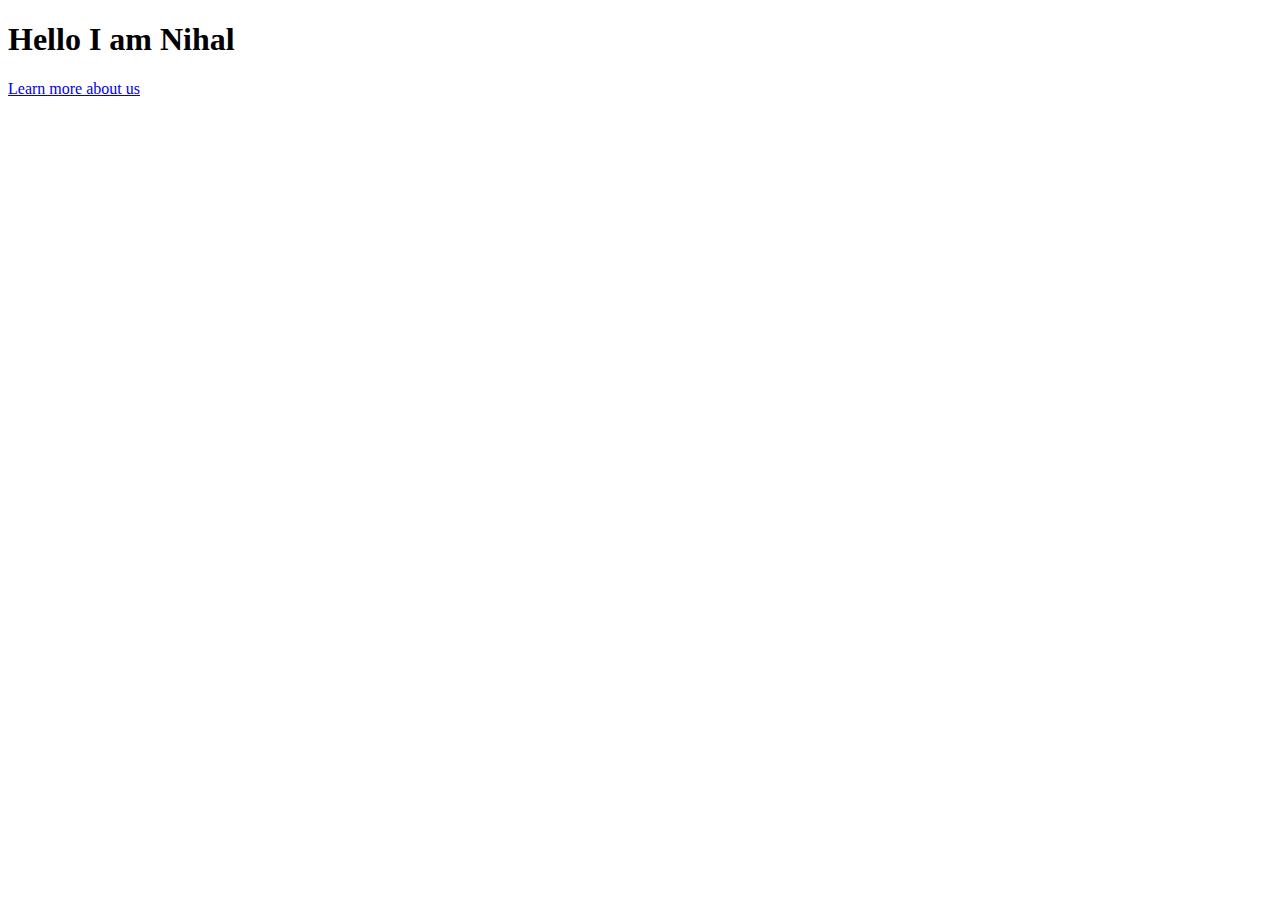
<file: index.htm>
<!DOCTYPE html>
<html lang="en">
<head>
    <meta charset="UTF-8">
    <meta name="viewport" content="width=device-width, initial-scale=1.0">
    <title>Document</title>
</head>
<body>
    <h1>Hello I am Nihal </h1>
     <a href="Amazone/index.html">Learn more about us</a>
</body>
</html>
</file>
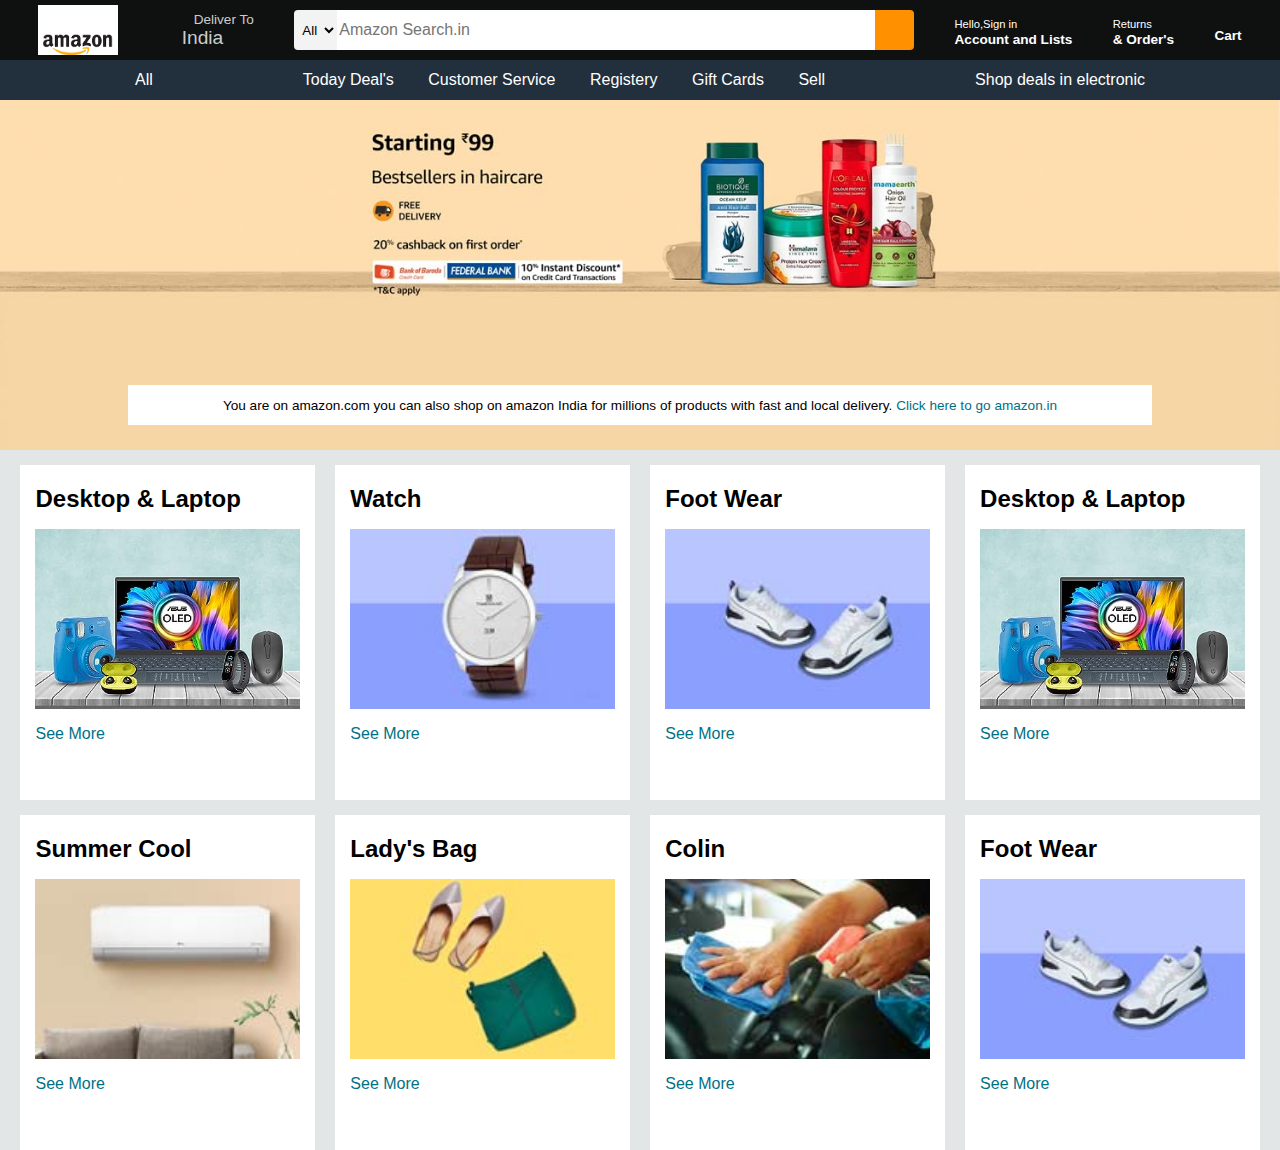
<file: Amazonclone/index.html>
<!DOCTYPE html>
<html lang="en">
<head>
    <meta charset="UTF-8">
    <meta name="viewport" content="width=device-width, initial-scale=1.0">
    <title>Project</title>
    <link rel="stylesheet" href="https://cdnjs.cloudflare.com/ajax/libs/font-awesome/6.4.2/css/all.min.css" integrity="sha512-z3gLpd7yknf1YoNbCzqRKc4qyor8gaKU1qmn+CShxbuBusANI9QpRohGBreCFkKxLhei6S9CQXFEbbKuqLg0DA==" crossorigin="anonymous" referrerpolicy="no-referrer" />
    <link rel="stylesheet"href="style.css">

</head>
<body>
    <header>
        <!-- box1 -->
        <div class="navbar">
            <div class="nav_logo border">
                <div class="logo">  </div>
            </div>
            <!-- box2 -->
                <div class="nav_address border">
                    <p class="address1">Deliver To</p>
                    <div class="address_icon">
                        <i class="fa-solid fa-location-dot"></i>
                        <p class="address2"> India</p>
                    </div>  
            </div>
            <!-- box3 -->
            <div class="nav_search border">
                <select class="search_select">
                    <option>All</option>
                </select>
                <input placeholder="Amazon Search.in" class="search_input">
                <div class="Icon"><i class="fa-solid fa-magnifying-glass"></i></div>
            </div>
            <!-- box4 -->
            <div class="nav_signin border">
            <p><span>Hello,Sign in</span></p>
            <p class="Account"> Account and Lists</p>
        </div>
        <!-- div5 -->
        <div class="nav_return border">
            <p><span> Returns</span> </p>
            <p class="Account">& Order's</p>
        </div>
        <div class="nav_cart border">
            <i class="fa-solid fa-cart-shopping"></i>
            Cart
        </div>
        </div>
        <!-- Now Creating Pannel -->
        <div class="pannel">
            <div class="pannel-all">
                <i class="fa-solid fa-bars"></i>
                All
            </div>
            <div class="pannel-op">
                <p>Today Deal's</p>
                <p>Customer Service</p>
                <p>Registery</p>
                <p>Gift Cards</p>
                <p>Sell</p>
            </div>
            <div class="pannel-deals"> Shop deals in electronic</div>
        </div>
    </header>
    <!-- Hero section -->
    <div class="Hero-section"> 
        <div class="Hero-msg">
            <p> You are on amazon.com you can also shop on amazon India for millions of products with fast and local delivery.
            <a>Click here to go amazon.in</a></p>
        </div>
    </div>
    <!-- Shopping items -->
    <div class="shop-section">
        <div class="box1 box" >

            <div class="box-content">
    <h2> Desktop & Laptop</h2>
    <div class="image-box" style="background-image: url('box1.jpg');"></div> 
    <p> See More</p>
        </div>
        </div>
         <div class="box2 box" >           
             <div class="box-content">
            <h2> Watch</h2>
            <div class="image-box" style="background-image: url('box2.jpg');"></div> 
            <p> See More</p>
                </div></div>
        <div class="box3 box" >           
             <div class="box-content">
            <h2> Foot Wear</h2>
            <div class="image-box" style="background-image: url('box3.jpg');"></div> 
            <p> See More</p>
                </div></div>
        <div class="box4 box" >          
              <div class="box-content">
            <h2> Desktop & Laptop</h2> 
            <div class="image-box" style="background-image: url('box1.jpg');"></div> 
            <p> See More</p>
                </div>
            
            </div> 
            <div class="box1 box" >
            
                <div class="box-content">
        <h2> Summer Cool</h2>
        <div class="image-box" style="background-image: url('box5.jpg');"></div> 
        <p> See More</p>
            </div>
            </div>
             <div class="box2 box" >           
                 <div class="box-content">
                <h2> Lady's Bag</h2>
                <div class="image-box" style="background-image: url('box6.jpg');"></div> 
                <p> See More</p>
                    </div></div>
            <div class="box3 box" >           
                 <div class="box-content">
                <h2> Colin</h2>
                <div class="image-box" style="background-image: url('box8.jpg');"></div> 
                <p> See More</p>
                    </div></div>
            <div class="box4 box" >          
                  <div class="box-content">
                <h2>Foot Wear</h2> 
                <div class="image-box" style="background-image: url('box3.jpg');"></div> 
                <p> See More</p>
                    </div>
                
                </div>
        </div>
        </body>
        </html>
</file>
<file: Amazonclone/style.css>
*{
    margin:0;
    font-family: Arial, Helvetica, sans-serif;
    border: border-box;
}
.navbar{
    height: 60px;
    background-color: #0f1111;
    color: white;
    display: flex;
    align-items: center;
    justify-content: space-evenly;
}
.nav_logo{
    height: 50px;
    width: 100px;
}
.logo{
    background-image: url(amazon-logo.png);
    background-size: cover;
    height: 50px;
    width: 80%;
}
.border{
    border: 2px solid transparent;
}
.border:hover{
    border: 1.5px solid white;
}
/* Box2 */
.address1{
    color: #cccccc;
    font-size: 0.85rem;
    margin-left: 15px;
}
.address2{
    color: #cccccc;
    font-size:1.2rem;
    margin-left: 3px;
}
.address_icon{
    display: flex;
    align-items: center;
}
/* box3 */
.nav_search{
    display: flex;
    justify-content: space-evenly;
    /* background-color:rgba(255, 145, 0, 0.897); */
    height: 40px;
    width: 620px;
    border-radius: 4px;
}
.nav_search:hover{
    border: 2px solid orange;
}
.search_select{
    background-color: #f3f3f3;
    border-bottom-left-radius: 4px;
    border-top-left-radius: 4px;
    text-align: center;
    width: 50px;
    border: none;
}
.search_input{
    width: 100%;
    font-size: 1rem;
    border: none;
}
.Icon{
    width: 45px;
    display: flex;
    justify-content: center;
    align-items: center;
    background-color: rgb(255, 145, 0);
    border-bottom-right-radius: 4px;
    border-top-right-radius: 4px;
}
/* box4 */
span{
    font-size: 0.7rem;
}
.Account{
    font-size: 0.85rem;
    font-weight: 700; 
}
.nav_cart i{
    font-size: 30px;
}
/* box6 */
.nav_cart{
    font-size: 0.85rem;
    font-weight: 700;
}
/* Now Creating Pannel */
.pannel{
    height: 40px;
    background-color: #222f3d;
    color: white;
    display: flex;
    justify-content: space-evenly;
    align-items: center;

}
.pannel-op p{
    display: inline;
    margin: 15px;
 
}
.panel-op{
    width: 70%;
    font-size: 0.85rem;
}
.panel-deals{
    font-size: 0.9rem;
    font-weight: 700;
}
/* Hero Section */
.Hero-section{
    background-image: url(image1.jpg);
    background-size: cover;
    height: 350px;
    display: flex;
    justify-content: center ;
    align-items: flex-end;
    
}
.Hero-msg{
    background-color: white;
    color: black;
    height: 40px;
    display: flex;
    justify-content: center;
    align-items: center;
    font-size: 0.85rem;
    width: 80%;
    margin-bottom: 25px;
    

}
.Hero-msg a{
    color: #007185;
}
/* Shopping  section */
.shop-section{
    display: flex;
    flex-wrap: wrap;
    justify-content: space-evenly;
    background-color: #e2e6e7;
}
.box{
    height: 300px;
    width: 23%;
    border: 0px solid black;
    background-color:white;
    padding: 20px 0px 15px;
    margin-top: 15px;
}
.image-box{
    height: 180px;
    background-size: cover;
    margin-top: 1rem;
    margin-bottom: 1rem;
}
.box-content{
margin-left: 15px;
margin-right: 15px;
}
.box-content p{
    color: #007185;
}
</file>
